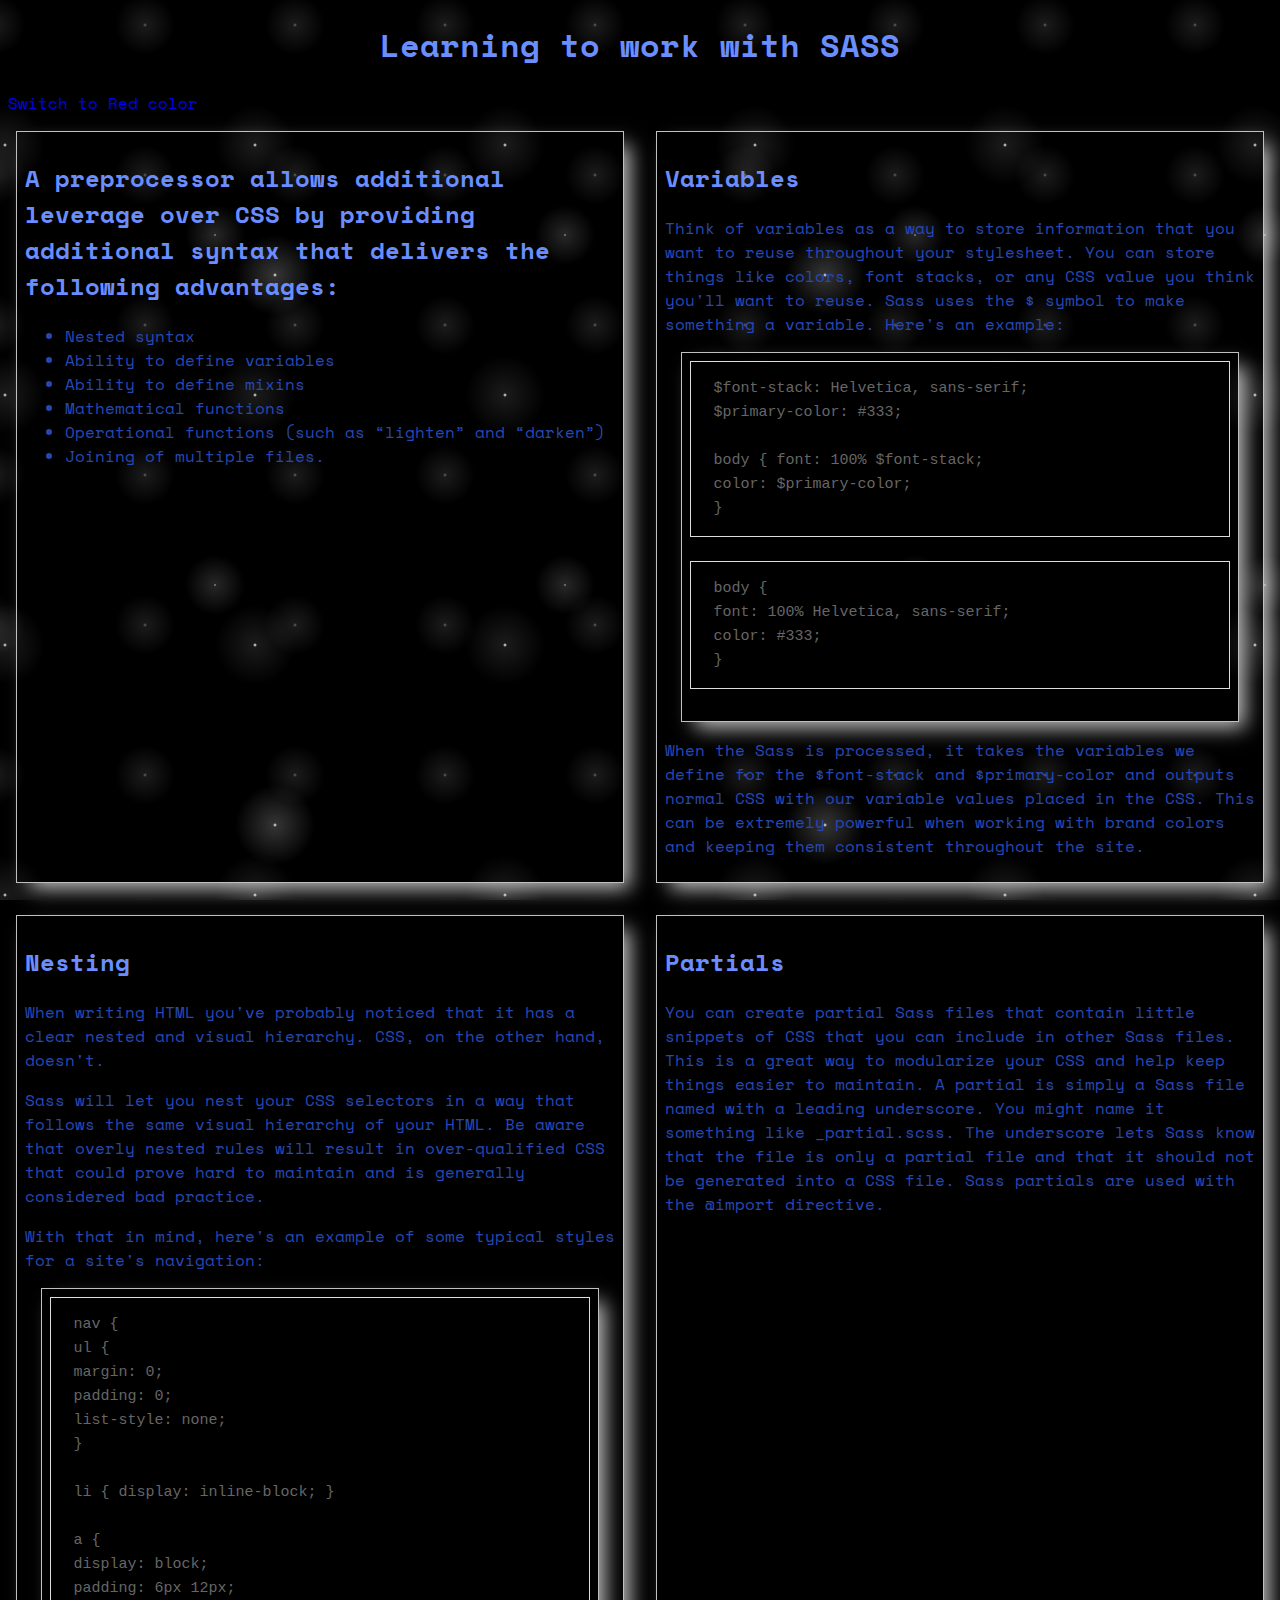
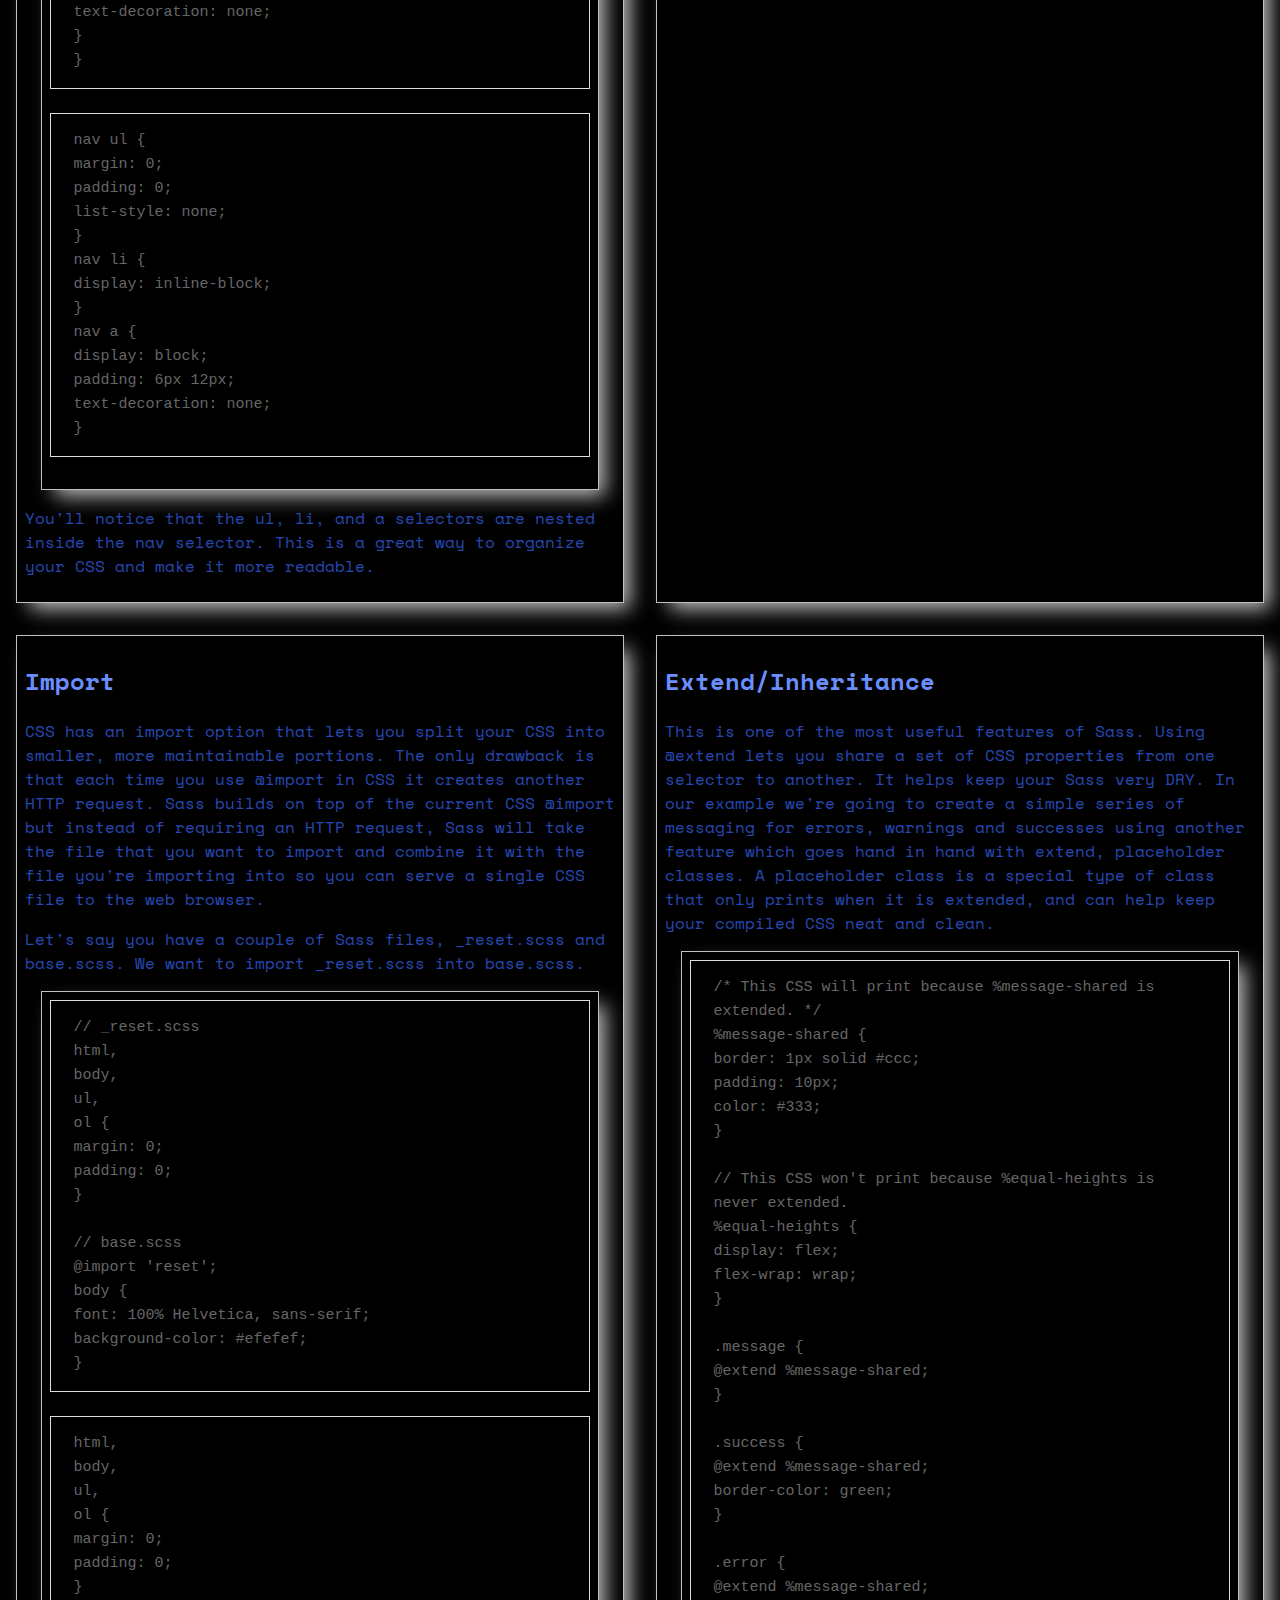
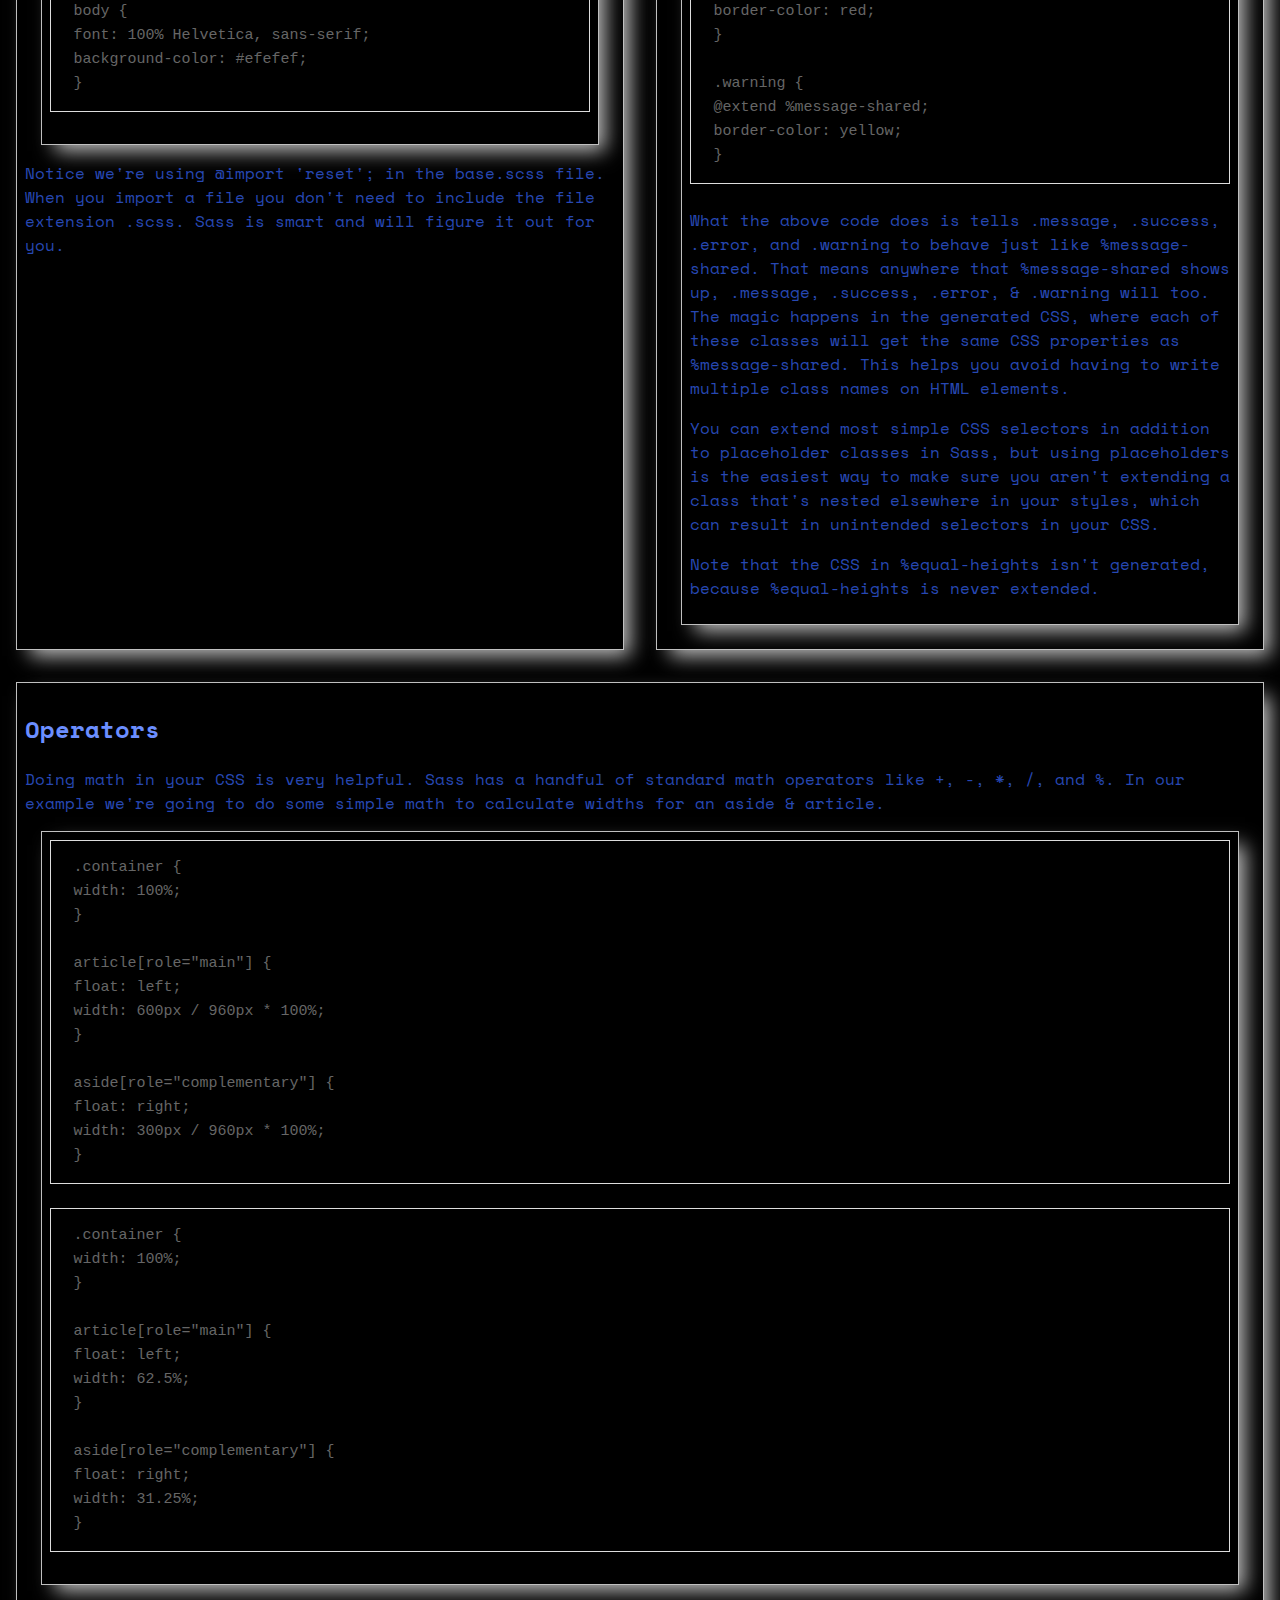
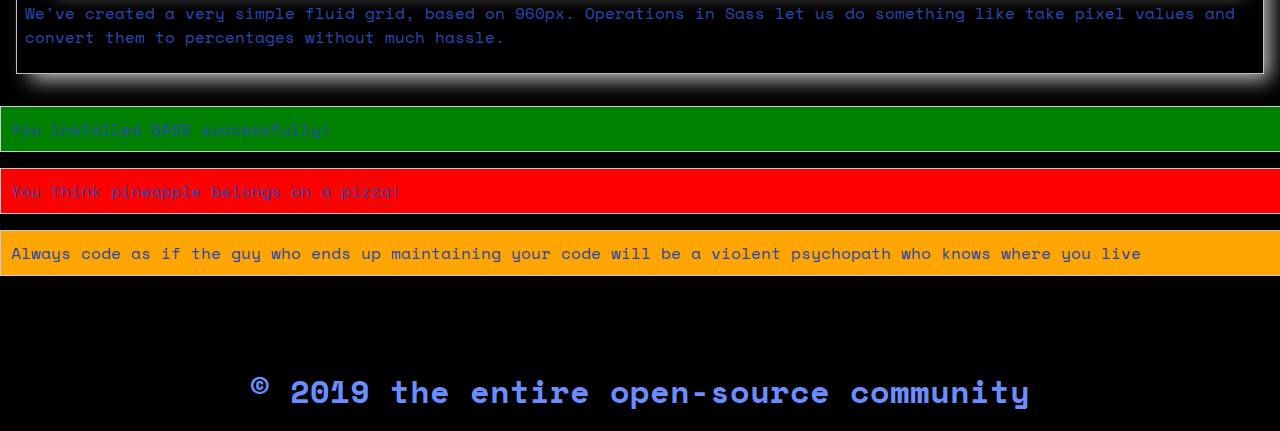
<file: index.html>
<!doctype html>
<html lang="en">
<head>
    <meta charset="UTF-8">
    <meta name="viewport"
          content="width=device-width, user-scalable=no, initial-scale=1.0, maximum-scale=1.0, minimum-scale=1.0">
    <meta http-equiv="X-UA-Compatible" content="ie=edge">
    <title>Learning to work with SASS</title>

    <link href="https://fonts.googleapis.com/css?family=Space+Mono&display=swap" rel="stylesheet">

    <link href="index.css" type="text/css" rel="stylesheet"/>
</head>
<body>

<header>
    <h1>Learning to work with SASS</h1>
    <div>
        <a href="red.html">Switch to Red color</a>
    </div>
</header>
<article>
    <section id="selling-points">
        <h2>A preprocessor allows additional leverage over CSS by providing additional syntax that delivers the
            following advantages:</h2>

        <ul>
            <li>Nested syntax</li>
            <li>Ability to define variables</li>
            <li>Ability to define mixins</li>
            <li>Mathematical functions</li>
            <li>Operational functions (such as “lighten” and “darken”)</li>
            <li>Joining of multiple files.</li>
        </ul>
    </section>


    <section>
        <h2>Variables</h2>
        <p>Think of variables as a way to store information that you want to reuse throughout your stylesheet. You can
            store things like colors, font stacks, or any CSS value you think you'll want to reuse. Sass uses the $
            symbol to make something a variable. Here's an example:</p>

        <section>
            <code class="before">
                $font-stack: Helvetica, sans-serif;<br/>
                $primary-color: #333;<br/>
                <br/>
                body {
                font: 100% $font-stack;<br/>
                color: $primary-color;<br/>
                }
            </code>
            <code class="after">
                body {<br/>
                font: 100% Helvetica, sans-serif;<br/>
                color: #333;<br/>
                }
            </code>
        </section>

        <p>When the Sass is processed, it takes the variables we define for the $font-stack and $primary-color and
            outputs normal CSS with our variable values placed in the CSS. This can be extremely powerful when working
            with brand colors and keeping them consistent throughout the site.</p>
    </section>

    <section>
        <h2>Nesting</h2>
        <p>When writing HTML you've probably noticed that it has a clear nested and visual hierarchy. CSS, on the other
            hand, doesn't.</p>

        <p>Sass will let you nest your CSS selectors in a way that follows the same visual hierarchy of your HTML. Be
            aware that overly nested rules will result in over-qualified CSS that could prove hard to maintain and is
            generally considered bad practice.</p>

        <p>With that in mind, here's an example of some typical styles for a site's navigation:</p>

        <section>
            <code class="before">
                nav {<br/>
                ul {<br/>
                margin: 0;<br/>
                padding: 0;<br/>
                list-style: none;<br/>
                }<br/>
                <br/>
                li { display: inline-block; }<br/>
                <br/>
                a {<br/>
                display: block;<br/>
                padding: 6px 12px;<br/>
                text-decoration: none;<br/>
                }<br/>
                }
            </code>
            <code class="after">
                nav ul {<br/>
                margin: 0;<br/>
                padding: 0;<br/>
                list-style: none;<br/>
                }<br/>
                nav li {<br/>
                display: inline-block;<br/>
                }<br/>
                nav a {<br/>
                display: block;<br/>
                padding: 6px 12px;<br/>
                text-decoration: none;<br/>
                }

            </code>
        </section>

        <p>You'll notice that the ul, li, and a selectors are nested inside the nav selector. This is a great way to
            organize your CSS and make it more readable.</p>
    </section>
    <section>
        <h2>Partials</h2>
        <p>You can create partial Sass files that contain little snippets of CSS that you can include in other Sass
            files. This is a great way to modularize your CSS and help keep things easier to maintain. A partial is
            simply a Sass file named with a leading underscore. You might name it something like _partial.scss. The
            underscore lets Sass know that the file is only a partial file and that it should not be generated into a
            CSS file. Sass partials are used with the @import directive.</p>
    </section>
    <section>
        <h2>Import</h2>
        <p>CSS has an import option that lets you split your CSS into smaller, more maintainable portions. The only
            drawback is that each time you use @import in CSS it creates another HTTP request. Sass builds on top of the
            current CSS @import but instead of requiring an HTTP request, Sass will take the file that you want to
            import and combine it with the file you're importing into so you can serve a single CSS file to the web
            browser.</p>

        <p>Let's say you have a couple of Sass files, _reset.scss and base.scss. We want to import _reset.scss into
            base.scss.</p>

        <section>
            <code class="before">
                // _reset.scss<br/>
                html,<br/>
                body,<br/>
                ul,<br/>
                ol {<br/>
                margin: 0;<br/>
                padding: 0;<br/>
                }<br/>
                <br/>
                // base.scss<br/>
                @import 'reset';<br/>
                body {<br/>
                font: 100% Helvetica, sans-serif;<br/>
                background-color: #efefef;<br/>
                }

            </code>
            <code class="after">
                html,<br/>
                body,<br/>
                ul,<br/>
                ol {<br/>
                margin: 0;<br/>
                padding: 0;<br/>
                }<br/>
                body {<br/>
                font: 100% Helvetica, sans-serif;<br/>
                background-color: #efefef;<br/>
                }
            </code>
        </section>

        <p>Notice we're using @import 'reset'; in the base.scss file. When you import a file you don't need to include
            the file extension .scss. Sass is smart and will figure it out for you.</p>
    </section>
    <section>
        <h2>Extend/Inheritance</h2>
        <p>This is one of the most useful features of Sass. Using @extend lets you share a set of CSS properties from
            one selector to another. It helps keep your Sass very DRY. In our example we're going to create a simple
            series of messaging for errors, warnings and successes using another feature which goes hand in hand with
            extend, placeholder classes. A placeholder class is a special type of class that only prints when it is
            extended, and can help keep your compiled CSS neat and clean.</p>
        <section>
            <code>/* This CSS will print because %message-shared is extended. */<br/>
                %message-shared {<br/>
                border: 1px solid #ccc;<br/>
                padding: 10px;<br/>
                color: #333;<br/>
                }<br/>
                <br/>
                // This CSS won't print because %equal-heights is never extended.<br/>
                %equal-heights {<br/>
                display: flex;<br/>
                flex-wrap: wrap;<br/>
                }<br/>
                <br/>
                .message {<br/>
                @extend %message-shared;<br/>
                }<br/>
                <br/>
                .success {<br/>
                @extend %message-shared;<br/>
                border-color: green;<br/>
                }<br/>
                <br/>
                .error {<br/>
                @extend %message-shared;<br/>
                border-color: red;<br/>
                }<br/>
                <br/>
                .warning {<br/>
                @extend %message-shared;<br/>
                border-color: yellow;<br/>
                }
            </code>

            <p>What the above code does is tells .message, .success, .error, and .warning to behave just like
                %message-shared. That means anywhere that %message-shared shows up, .message, .success, .error, &
                .warning will too. The magic happens in the generated CSS, where each of these classes will get the same
                CSS properties as %message-shared. This helps you avoid having to write multiple class names on HTML
                elements.</p>

            <p>You can extend most simple CSS selectors in addition to placeholder classes in Sass, but using
                placeholders is the easiest way to make sure you aren't extending a class that's nested elsewhere in
                your styles, which can result in unintended selectors in your CSS.</p>
            <p>
                Note that the CSS in %equal-heights isn't generated, because %equal-heights is never extended.</p>
        </section>
    </section>
    <section>
        <h2>Operators</h2>
        <p>Doing math in your CSS is very helpful. Sass has a handful of standard math operators like +, -, *, /, and %.
            In our example we're going to do some simple math to calculate widths for an aside & article.</p>

        <section>
            <code class="before">
                .container {<br/>
                width: 100%;<br/>
                }<br/>
                <br/>
                article[role="main"] {<br/>
                float: left;<br/>
                width: 600px / 960px * 100%;<br/>
                }<br/>
                <br/>
                aside[role="complementary"] {<br/>
                float: right;<br/>
                width: 300px / 960px * 100%;<br/>
                }

            </code>
            <code class="after">
                .container {<br/>
                width: 100%;<br/>
                }<br/>
                <br/>
                article[role="main"] {<br/>
                float: left;<br/>
                width: 62.5%;<br/>
                }<br/>
                <br/>
                aside[role="complementary"] {<br/>
                float: right;<br/>
                width: 31.25%;<br/>
                }

            </code>
        </section>

        <p>We've created a very simple fluid grid, based on 960px. Operations in Sass let us do something like take
            pixel values and convert them to percentages without much hassle.</p>
    </section>
</article>

<p class="success">
    You installed SASS successfully!
</p>
<p class="error">
    You think pineapple belongs on a pizza!
</p>
<p class="warning">
    Always code as if the guy who ends up maintaining your code will be a violent psychopath who knows where you
    live
</p>

<footer>
    <h6>&copy; 2019 the entire open-source community</h6>
</footer>

</body>
</html>
</file>
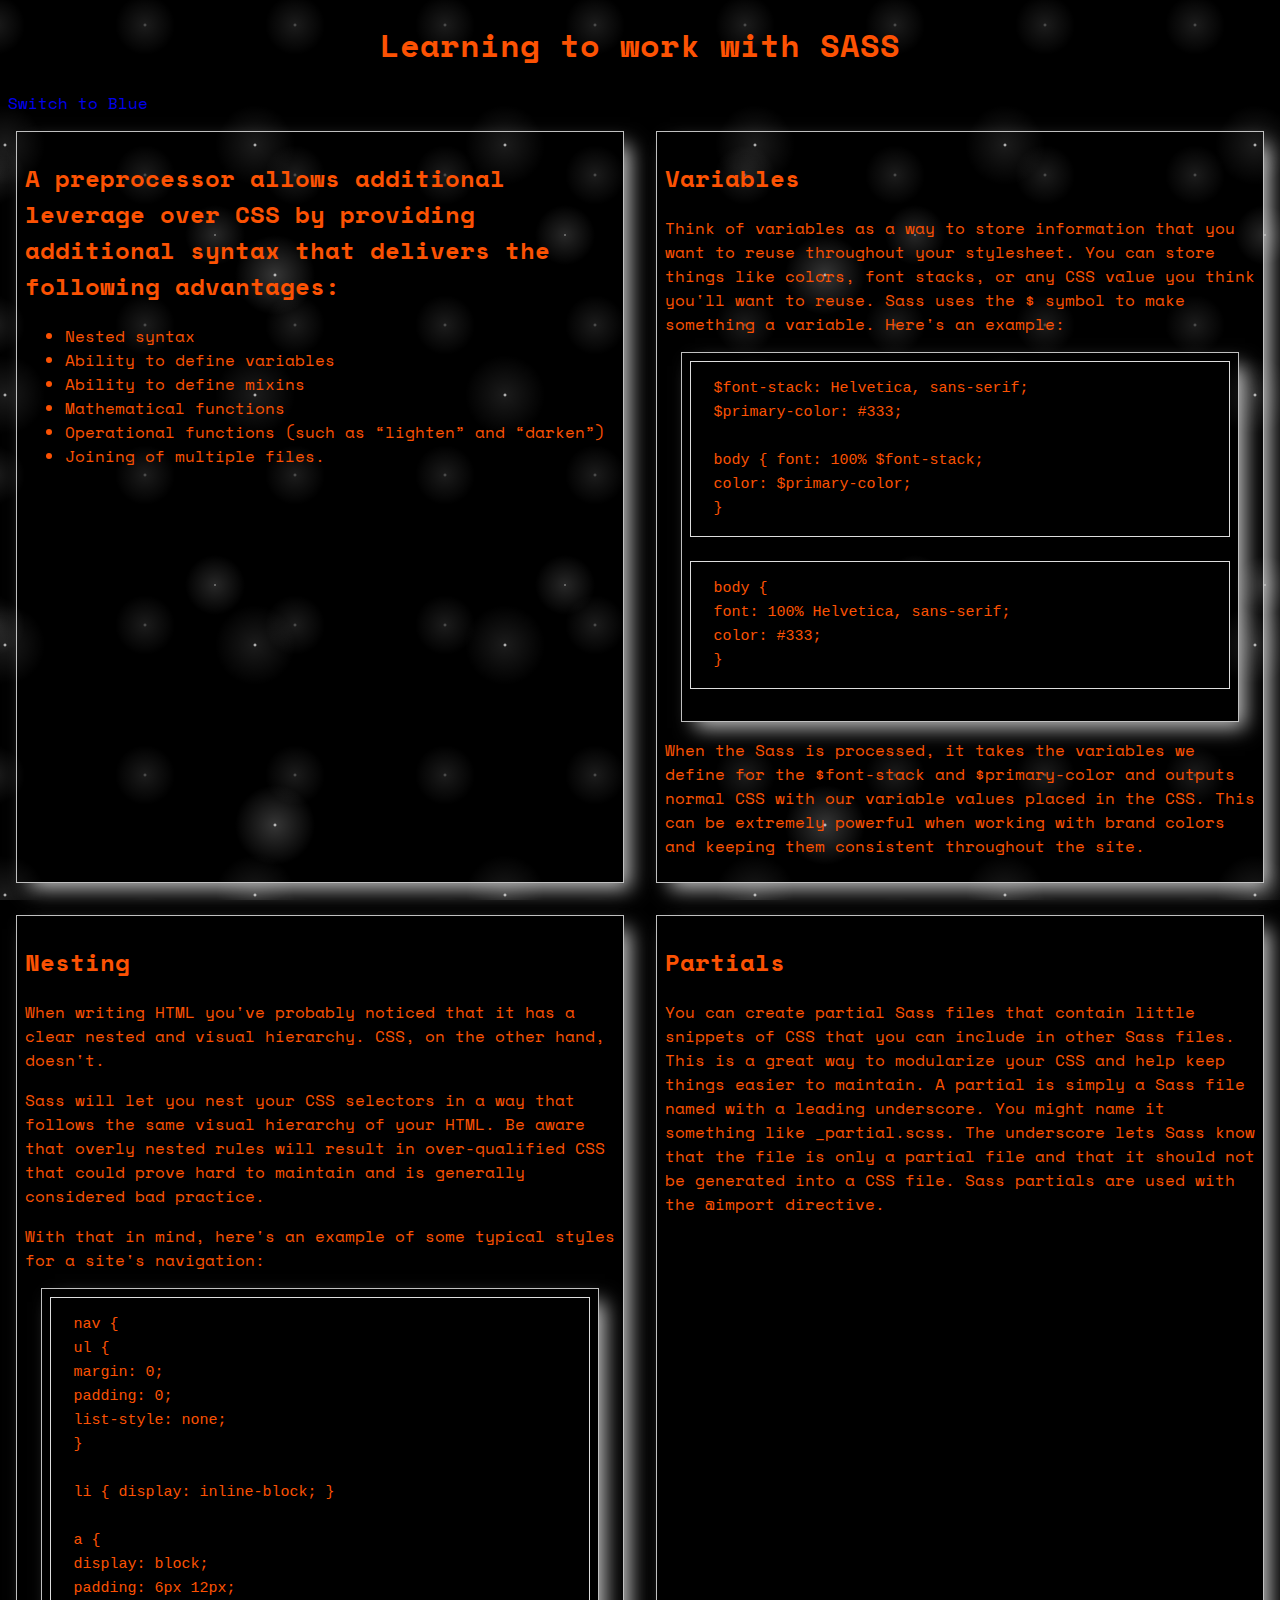
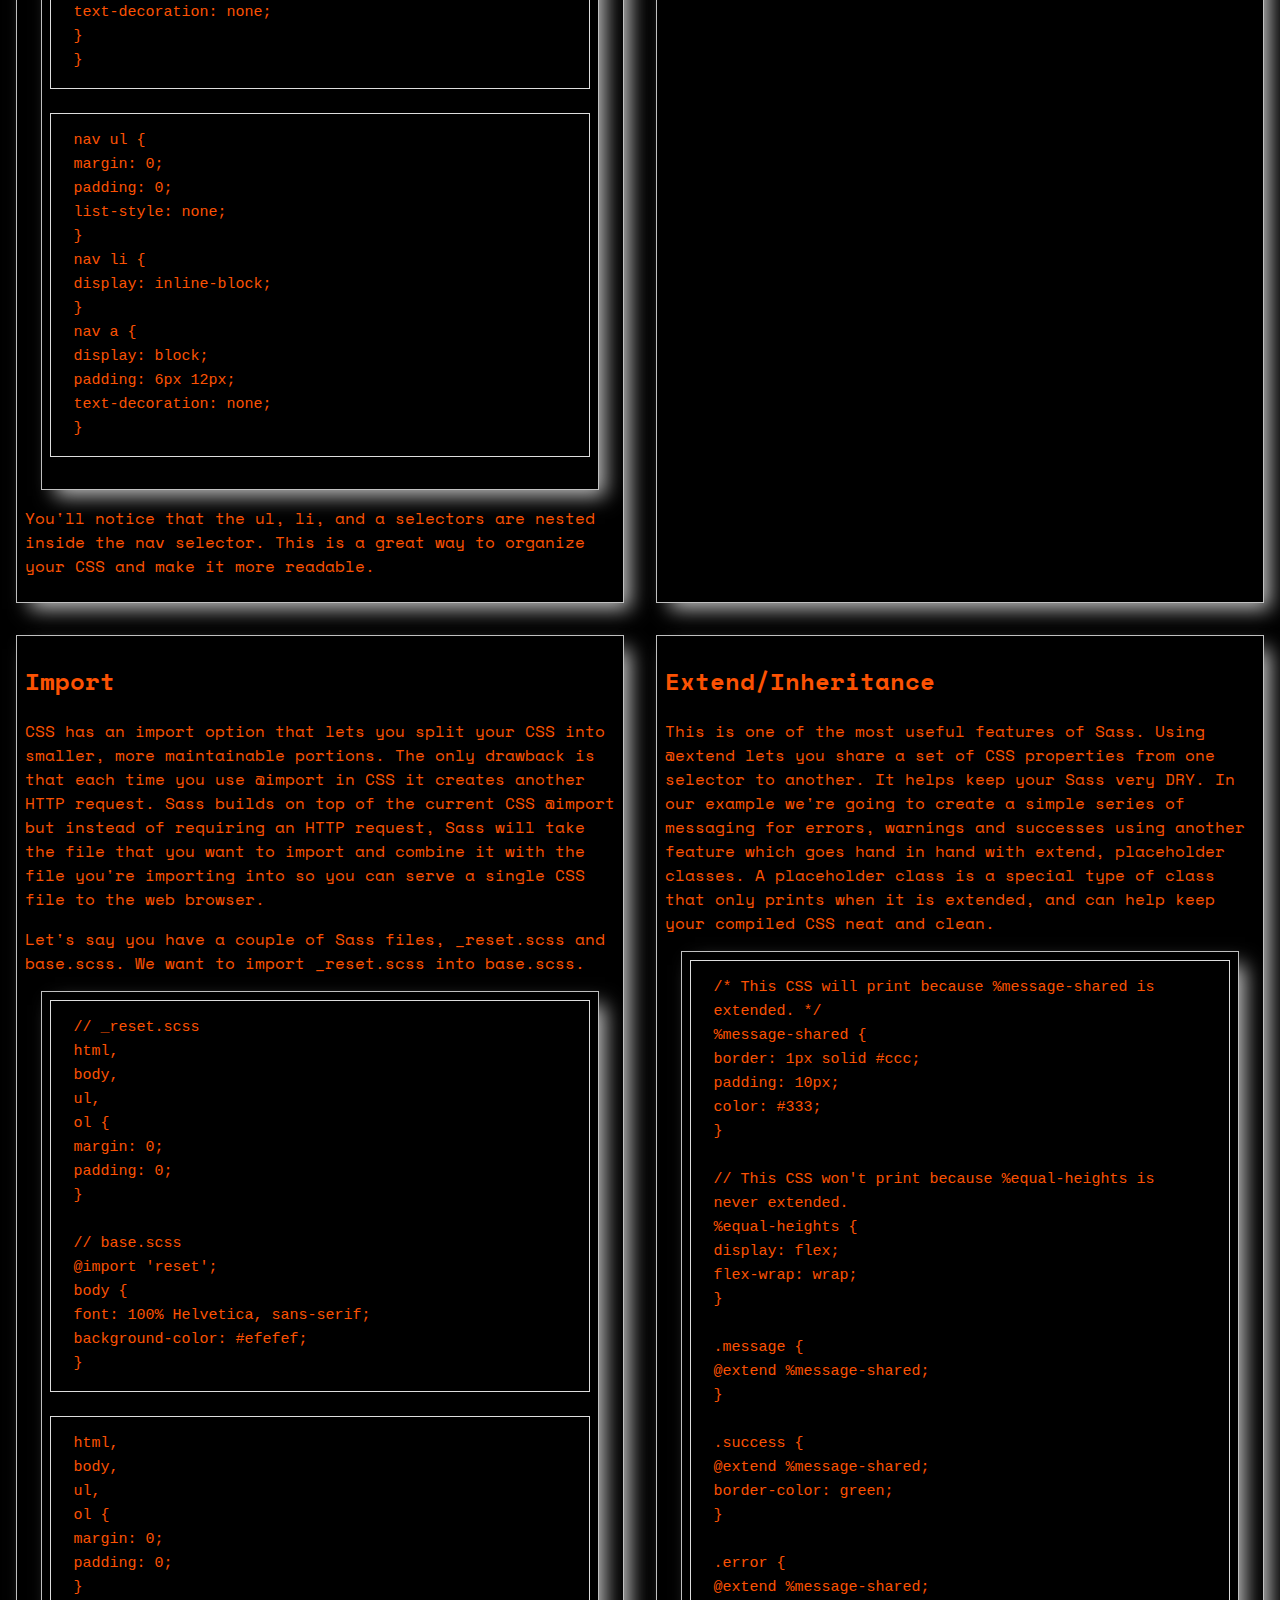
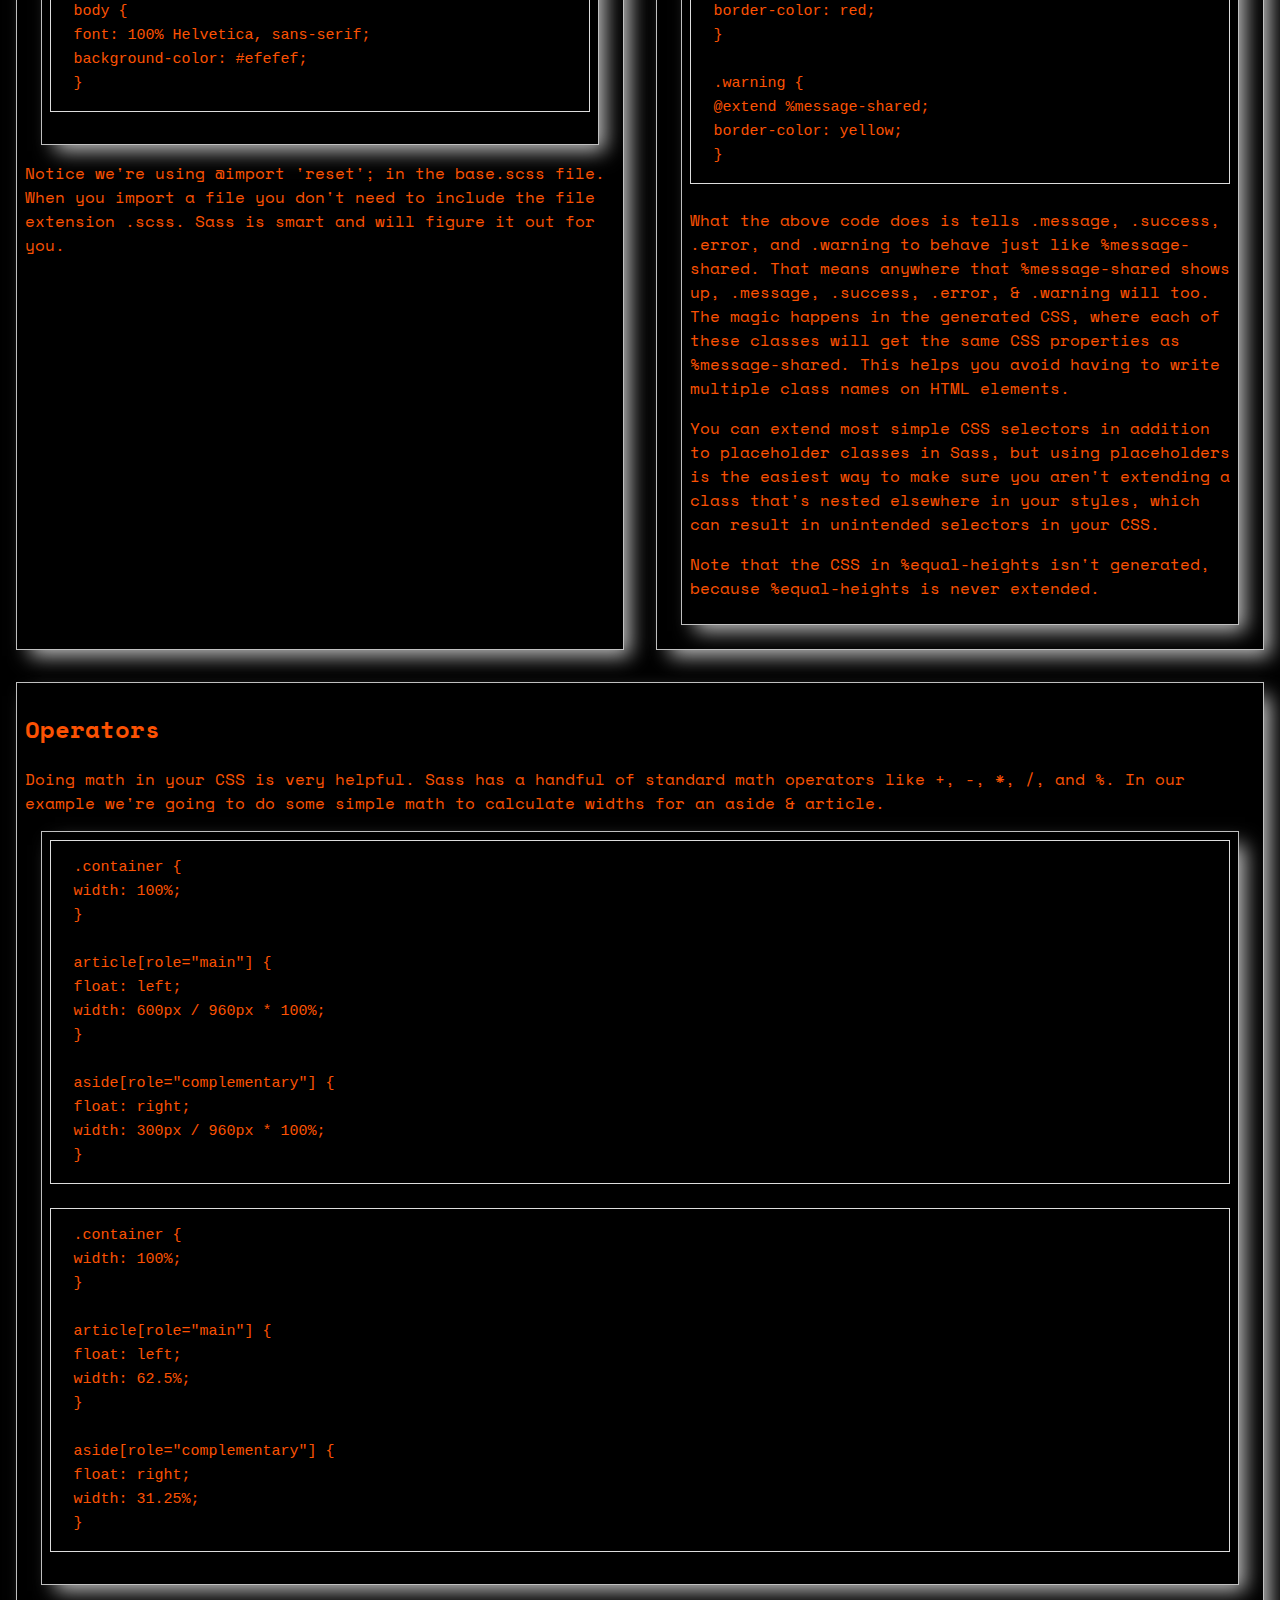
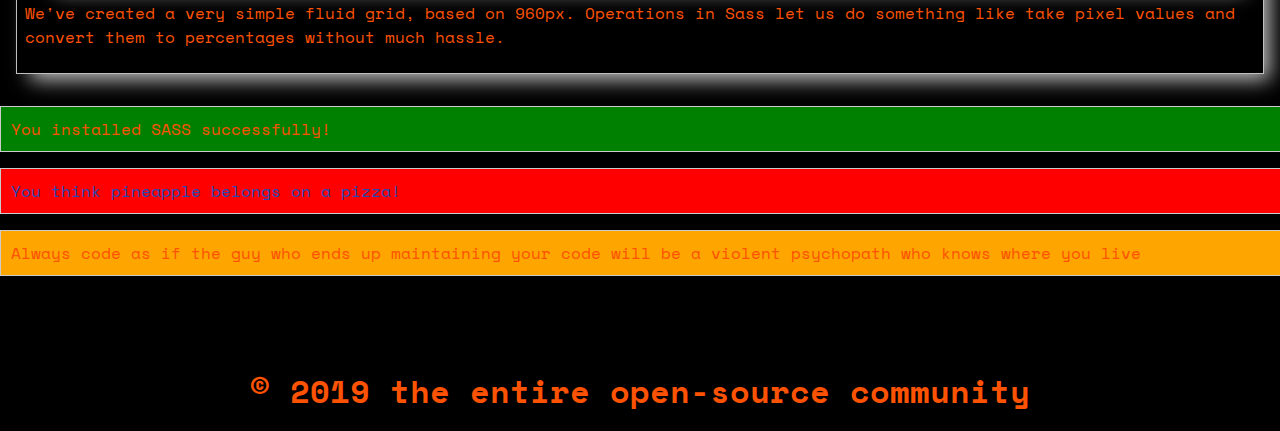
<file: red.html>
<!doctype html>
<html lang="en">
<head>
    <meta charset="UTF-8">
    <meta name="viewport"
          content="width=device-width, user-scalable=no, initial-scale=1.0, maximum-scale=1.0, minimum-scale=1.0">
    <meta http-equiv="X-UA-Compatible" content="ie=edge">
    <title>Learning to work with SASS</title>

    <link href="https://fonts.googleapis.com/css?family=Space+Mono&display=swap" rel="stylesheet">

    <link href="index-red.css" type="text/css" rel="stylesheet"/>
</head>
<body>

<header>
    <h1>Learning to work with SASS</h1>
    <div>
        <a href="index.html">Switch to Blue</a>
    </div>
</header>
<article>
    <section id="selling-points">
        <h2>A preprocessor allows additional leverage over CSS by providing additional syntax that delivers the
            following advantages:</h2>

        <ul>
            <li>Nested syntax</li>
            <li>Ability to define variables</li>
            <li>Ability to define mixins</li>
            <li>Mathematical functions</li>
            <li>Operational functions (such as “lighten” and “darken”)</li>
            <li>Joining of multiple files.</li>
        </ul>
    </section>


    <section>
        <h2>Variables</h2>
        <p>Think of variables as a way to store information that you want to reuse throughout your stylesheet. You can
            store things like colors, font stacks, or any CSS value you think you'll want to reuse. Sass uses the $
            symbol to make something a variable. Here's an example:</p>

        <section>
            <code class="before">
                $font-stack: Helvetica, sans-serif;<br/>
                $primary-color: #333;<br/>
                <br/>
                body {
                font: 100% $font-stack;<br/>
                color: $primary-color;<br/>
                }
            </code>
            <code class="after">
                body {<br/>
                font: 100% Helvetica, sans-serif;<br/>
                color: #333;<br/>
                }
            </code>
        </section>

        <p>When the Sass is processed, it takes the variables we define for the $font-stack and $primary-color and
            outputs normal CSS with our variable values placed in the CSS. This can be extremely powerful when working
            with brand colors and keeping them consistent throughout the site.</p>
    </section>

    <section>
        <h2>Nesting</h2>
        <p>When writing HTML you've probably noticed that it has a clear nested and visual hierarchy. CSS, on the other
            hand, doesn't.</p>

        <p>Sass will let you nest your CSS selectors in a way that follows the same visual hierarchy of your HTML. Be
            aware that overly nested rules will result in over-qualified CSS that could prove hard to maintain and is
            generally considered bad practice.</p>

        <p>With that in mind, here's an example of some typical styles for a site's navigation:</p>

        <section>
            <code class="before">
                nav {<br/>
                ul {<br/>
                margin: 0;<br/>
                padding: 0;<br/>
                list-style: none;<br/>
                }<br/>
                <br/>
                li { display: inline-block; }<br/>
                <br/>
                a {<br/>
                display: block;<br/>
                padding: 6px 12px;<br/>
                text-decoration: none;<br/>
                }<br/>
                }
            </code>
            <code class="after">
                nav ul {<br/>
                margin: 0;<br/>
                padding: 0;<br/>
                list-style: none;<br/>
                }<br/>
                nav li {<br/>
                display: inline-block;<br/>
                }<br/>
                nav a {<br/>
                display: block;<br/>
                padding: 6px 12px;<br/>
                text-decoration: none;<br/>
                }

            </code>
        </section>

        <p>You'll notice that the ul, li, and a selectors are nested inside the nav selector. This is a great way to
            organize your CSS and make it more readable.</p>
    </section>
    <section>
        <h2>Partials</h2>
        <p>You can create partial Sass files that contain little snippets of CSS that you can include in other Sass
            files. This is a great way to modularize your CSS and help keep things easier to maintain. A partial is
            simply a Sass file named with a leading underscore. You might name it something like _partial.scss. The
            underscore lets Sass know that the file is only a partial file and that it should not be generated into a
            CSS file. Sass partials are used with the @import directive.</p>
    </section>
    <section>
        <h2>Import</h2>
        <p>CSS has an import option that lets you split your CSS into smaller, more maintainable portions. The only
            drawback is that each time you use @import in CSS it creates another HTTP request. Sass builds on top of the
            current CSS @import but instead of requiring an HTTP request, Sass will take the file that you want to
            import and combine it with the file you're importing into so you can serve a single CSS file to the web
            browser.</p>

        <p>Let's say you have a couple of Sass files, _reset.scss and base.scss. We want to import _reset.scss into
            base.scss.</p>

        <section>
            <code class="before">
                // _reset.scss<br/>
                html,<br/>
                body,<br/>
                ul,<br/>
                ol {<br/>
                margin: 0;<br/>
                padding: 0;<br/>
                }<br/>
                <br/>
                // base.scss<br/>
                @import 'reset';<br/>
                body {<br/>
                font: 100% Helvetica, sans-serif;<br/>
                background-color: #efefef;<br/>
                }

            </code>
            <code class="after">
                html,<br/>
                body,<br/>
                ul,<br/>
                ol {<br/>
                margin: 0;<br/>
                padding: 0;<br/>
                }<br/>
                body {<br/>
                font: 100% Helvetica, sans-serif;<br/>
                background-color: #efefef;<br/>
                }
            </code>
        </section>

        <p>Notice we're using @import 'reset'; in the base.scss file. When you import a file you don't need to include
            the file extension .scss. Sass is smart and will figure it out for you.</p>
    </section>
    <section>
        <h2>Extend/Inheritance</h2>
        <p>This is one of the most useful features of Sass. Using @extend lets you share a set of CSS properties from
            one selector to another. It helps keep your Sass very DRY. In our example we're going to create a simple
            series of messaging for errors, warnings and successes using another feature which goes hand in hand with
            extend, placeholder classes. A placeholder class is a special type of class that only prints when it is
            extended, and can help keep your compiled CSS neat and clean.</p>
        <section>
            <code>/* This CSS will print because %message-shared is extended. */<br/>
                %message-shared {<br/>
                border: 1px solid #ccc;<br/>
                padding: 10px;<br/>
                color: #333;<br/>
                }<br/>
                <br/>
                // This CSS won't print because %equal-heights is never extended.<br/>
                %equal-heights {<br/>
                display: flex;<br/>
                flex-wrap: wrap;<br/>
                }<br/>
                <br/>
                .message {<br/>
                @extend %message-shared;<br/>
                }<br/>
                <br/>
                .success {<br/>
                @extend %message-shared;<br/>
                border-color: green;<br/>
                }<br/>
                <br/>
                .error {<br/>
                @extend %message-shared;<br/>
                border-color: red;<br/>
                }<br/>
                <br/>
                .warning {<br/>
                @extend %message-shared;<br/>
                border-color: yellow;<br/>
                }
            </code>

            <p>What the above code does is tells .message, .success, .error, and .warning to behave just like
                %message-shared. That means anywhere that %message-shared shows up, .message, .success, .error, &
                .warning will too. The magic happens in the generated CSS, where each of these classes will get the same
                CSS properties as %message-shared. This helps you avoid having to write multiple class names on HTML
                elements.</p>

            <p>You can extend most simple CSS selectors in addition to placeholder classes in Sass, but using
                placeholders is the easiest way to make sure you aren't extending a class that's nested elsewhere in
                your styles, which can result in unintended selectors in your CSS.</p>
            <p>
                Note that the CSS in %equal-heights isn't generated, because %equal-heights is never extended.</p>
        </section>
    </section>
    <section>
        <h2>Operators</h2>
        <p>Doing math in your CSS is very helpful. Sass has a handful of standard math operators like +, -, *, /, and %.
            In our example we're going to do some simple math to calculate widths for an aside & article.</p>

        <section>
            <code class="before">
                .container {<br/>
                width: 100%;<br/>
                }<br/>
                <br/>
                article[role="main"] {<br/>
                float: left;<br/>
                width: 600px / 960px * 100%;<br/>
                }<br/>
                <br/>
                aside[role="complementary"] {<br/>
                float: right;<br/>
                width: 300px / 960px * 100%;<br/>
                }

            </code>
            <code class="after">
                .container {<br/>
                width: 100%;<br/>
                }<br/>
                <br/>
                article[role="main"] {<br/>
                float: left;<br/>
                width: 62.5%;<br/>
                }<br/>
                <br/>
                aside[role="complementary"] {<br/>
                float: right;<br/>
                width: 31.25%;<br/>
                }

            </code>
        </section>

        <p>We've created a very simple fluid grid, based on 960px. Operations in Sass let us do something like take
            pixel values and convert them to percentages without much hassle.</p>
    </section>
</article>

<p class="success">
    You installed SASS successfully!
</p>
<p class="error">
    You think pineapple belongs on a pizza!
</p>
<p class="warning">
    Always code as if the guy who ends up maintaining your code will be a violent psychopath who knows where you
    live
</p>

<footer>
    <h6>&copy; 2019 the entire open-source community</h6>
</footer>

</body>
</html>
</file>
<file: index.css>
.message,.success,.error,.warning{border:1px solid #ccc;padding:10px;color:#2748B3;background-color:#000;width:100%}.message,.success,.error,.warning{border:1px solid #ccc;padding:10px;color:#2748B3;background-color:#000;width:100%}article{display:flex;flex-wrap:wrap}article section{flex-grow:1;flex-basis:45%;border:1px silver solid;-webkit-box-shadow:10px 10px 19px -4px rgba(255,255,255,0.75);-moz-box-shadow:10px 10px 19px -4px rgba(255,255,255,0.75);box-shadow:10px 10px 19px -4px rgba(255,255,255,0.75);padding:8px;margin:16px;clear:both;overflow:auto;box-sizing:border-box}article section #selling-points{flex-grow:2;flex-basis:100%}article code{background:#000;border:1px solid #ddd;color:#666;page-break-inside:avoid;font-size:15px;line-height:1.6;margin-bottom:1.6em;max-width:100%;overflow:auto;padding:1em 1.5em;display:block;word-wrap:break-word}article code code.before{float:left;width:40%}article code code.after{float:right;width:40%}body{font:100% "Space Mono", monospace;color:#2748b3;margin:0;padding:0;background-color:#000;background-image:radial-gradient(#fff, rgba(255,255,255,0.2) 2px, transparent 40px),radial-gradient(#fff, rgba(255,255,255,0.15) 1px, transparent 30px),radial-gradient(#fff, rgba(255,255,255,0.1) 2px, transparent 40px),radial-gradient(rgba(255,255,255,0.4), rgba(255,255,255,0.1) 2px, transparent 30px);background-size:550px 550px, 350px 350px, 250px 250px, 150px 150px;background-position:0 0, 40px 60px, 130px 270px, 70px 100px;background-attachment:fixed}a{text-decoration:none;padding-left:8px}a:hover{background-color:#cccccc}h1,h2,h6{color:#6B8EFF}h1{text-align:center}h6{text-align:center;font-size:2em;padding:16px;margin-bottom:0px}.success{background-color:green}.error{background-color:red}.warning{background-color:orange}
/*# sourceMappingURL=index.css.map */
</file>
<file: index-red.css>
.message,.success,.warning{border:1px solid #ccc;padding:10px;color:#fc5203;background-color:#000;width:100%}.error{border:1px solid #ccc;padding:10px;color:#2748B3;background-color:#000;width:100%}.message,.success,.warning{border:1px solid #ccc;padding:10px;color:#fc5203;background-color:#000;width:100%}.error{border:1px solid #ccc;padding:10px;color:#2748B3;background-color:#000;width:100%}article{display:flex;flex-wrap:wrap}article section{flex-grow:1;flex-basis:45%;border:1px silver solid;-webkit-box-shadow:10px 10px 19px -4px rgba(255,255,255,0.75);-moz-box-shadow:10px 10px 19px -4px rgba(255,255,255,0.75);box-shadow:10px 10px 19px -4px rgba(255,255,255,0.75);padding:8px;margin:16px;clear:both;overflow:auto;box-sizing:border-box}article section #selling-points{flex-grow:2;flex-basis:100%}article code{background:#000;border:1px solid #ddd;color:#fc5203;page-break-inside:avoid;font-size:15px;line-height:1.6;margin-bottom:1.6em;max-width:100%;overflow:auto;padding:1em 1.5em;display:block;word-wrap:break-word}article code code.before{float:left;width:40%}article code code.after{float:right;width:40%}body{font:100% "Space Mono", monospace;color:#fc5203;margin:0;padding:0;background-color:#000;background-image:radial-gradient(#fff, rgba(255,255,255,0.2) 2px, transparent 40px),radial-gradient(#fff, rgba(255,255,255,0.15) 1px, transparent 30px),radial-gradient(#fff, rgba(255,255,255,0.1) 2px, transparent 40px),radial-gradient(rgba(255,255,255,0.4), rgba(255,255,255,0.1) 2px, transparent 30px);background-size:550px 550px, 350px 350px, 250px 250px, 150px 150px;background-position:0 0, 40px 60px, 130px 270px, 70px 100px;background-attachment:fixed}a{text-decoration:none;padding-left:8px}a:hover{background-color:#cccccc}h1,h2,h6{color:#fc5203}h1{text-align:center}h6{text-align:center;font-size:2em;padding:16px;margin-bottom:0px}.success{background-color:green}.error{background-color:red}.warning{background-color:orange}
/*# sourceMappingURL=index-red.css.map */
</file>
